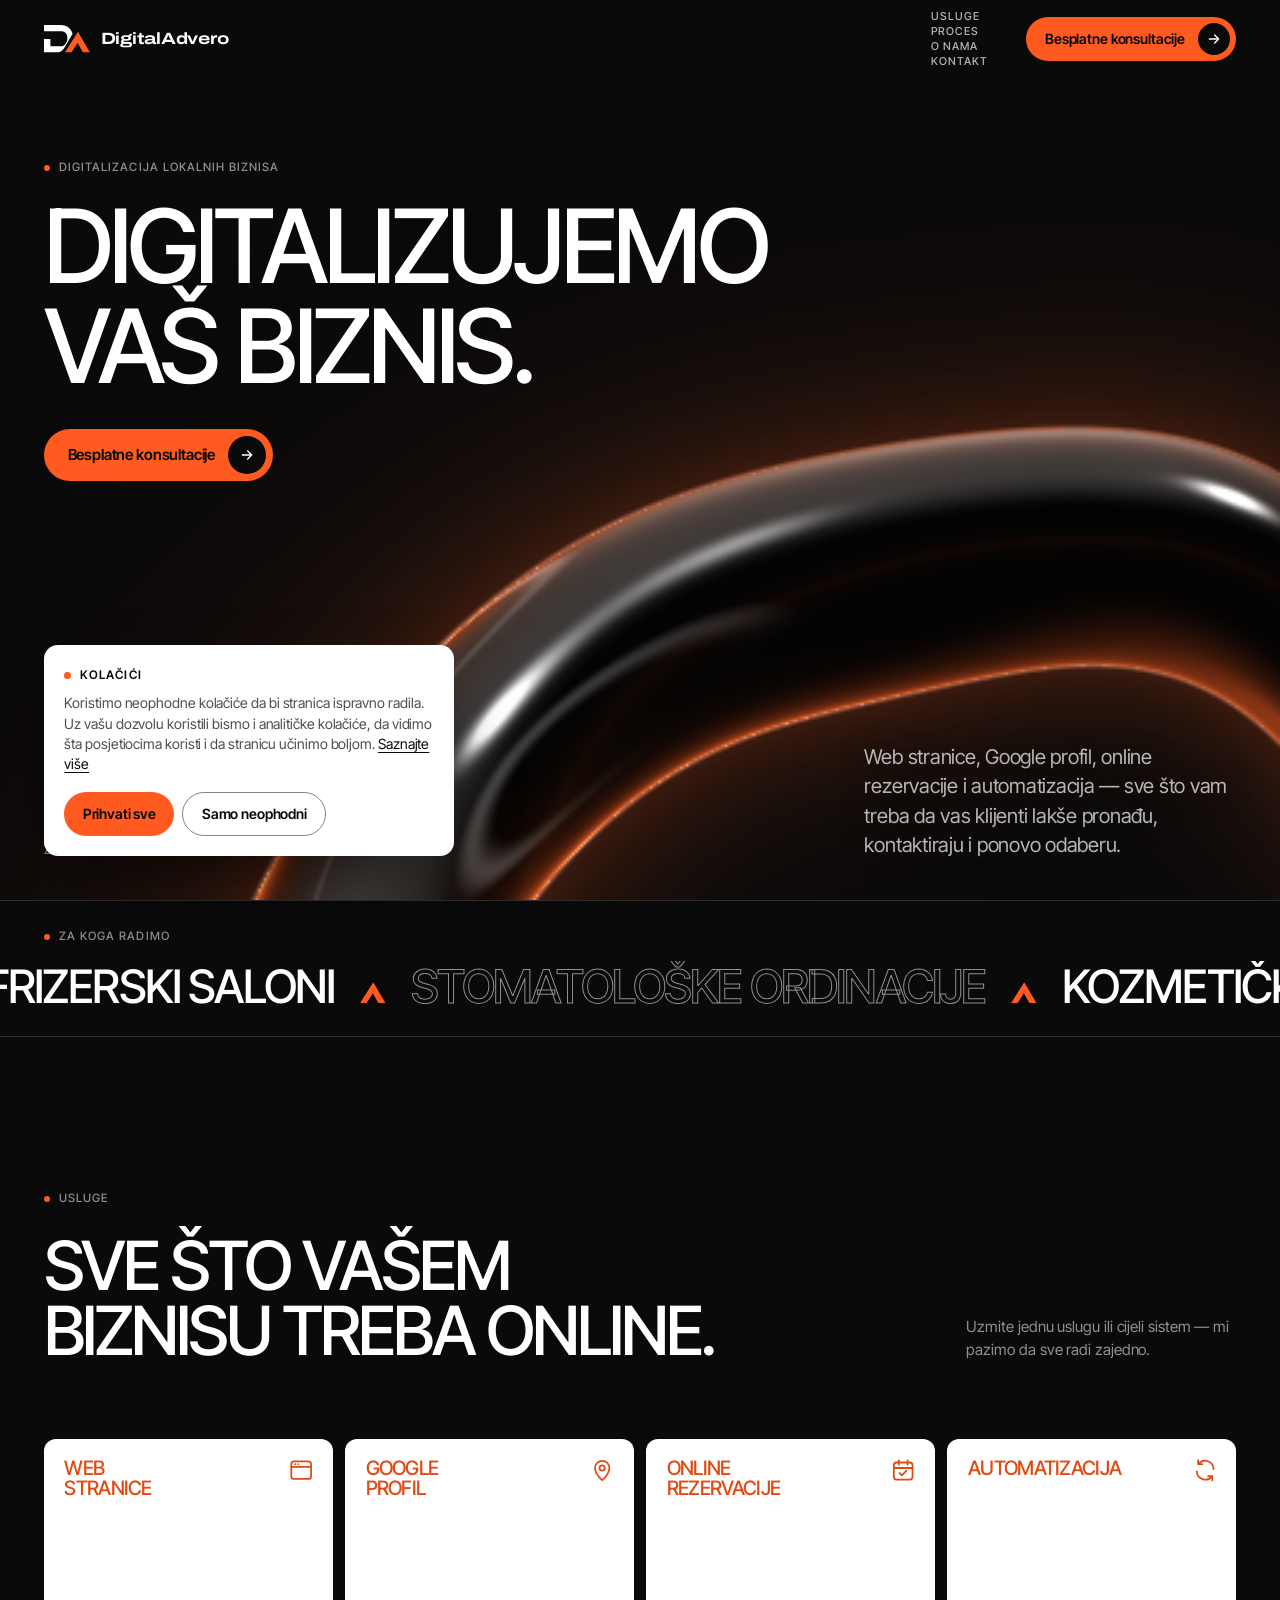
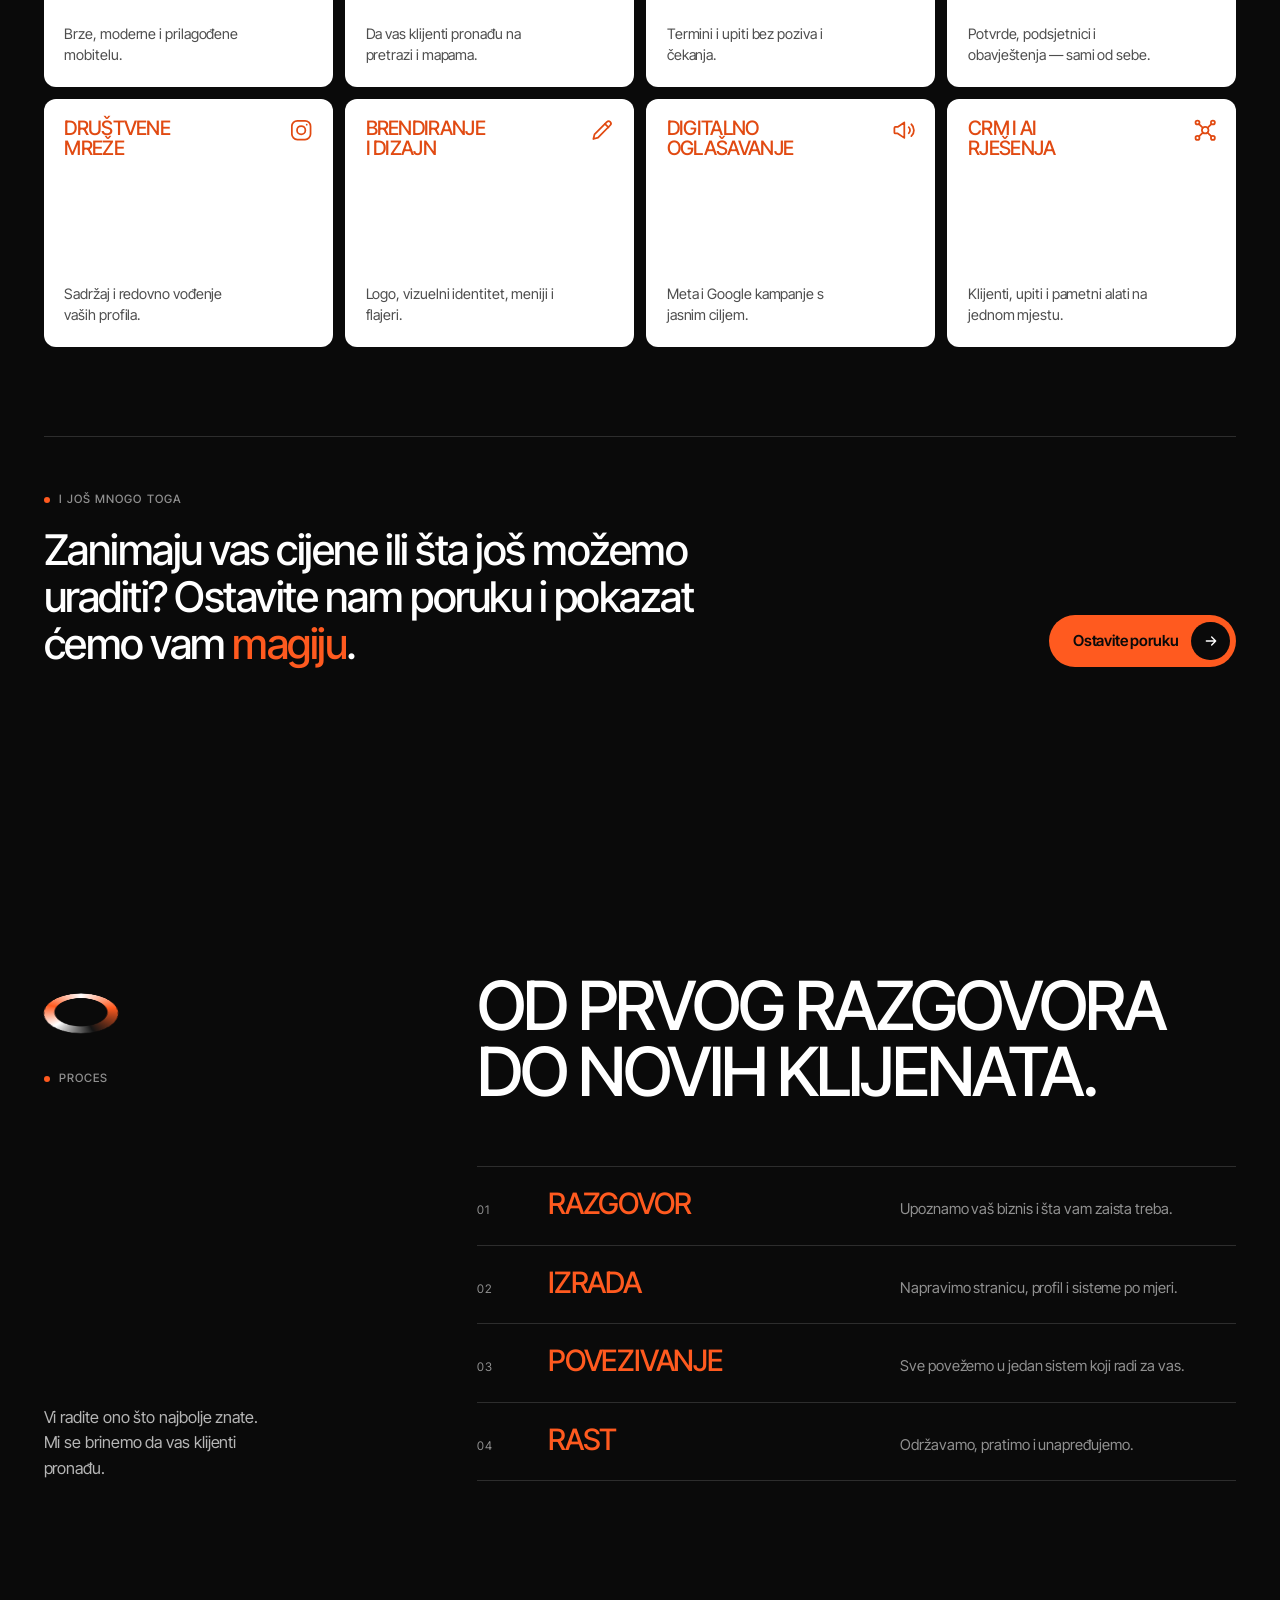
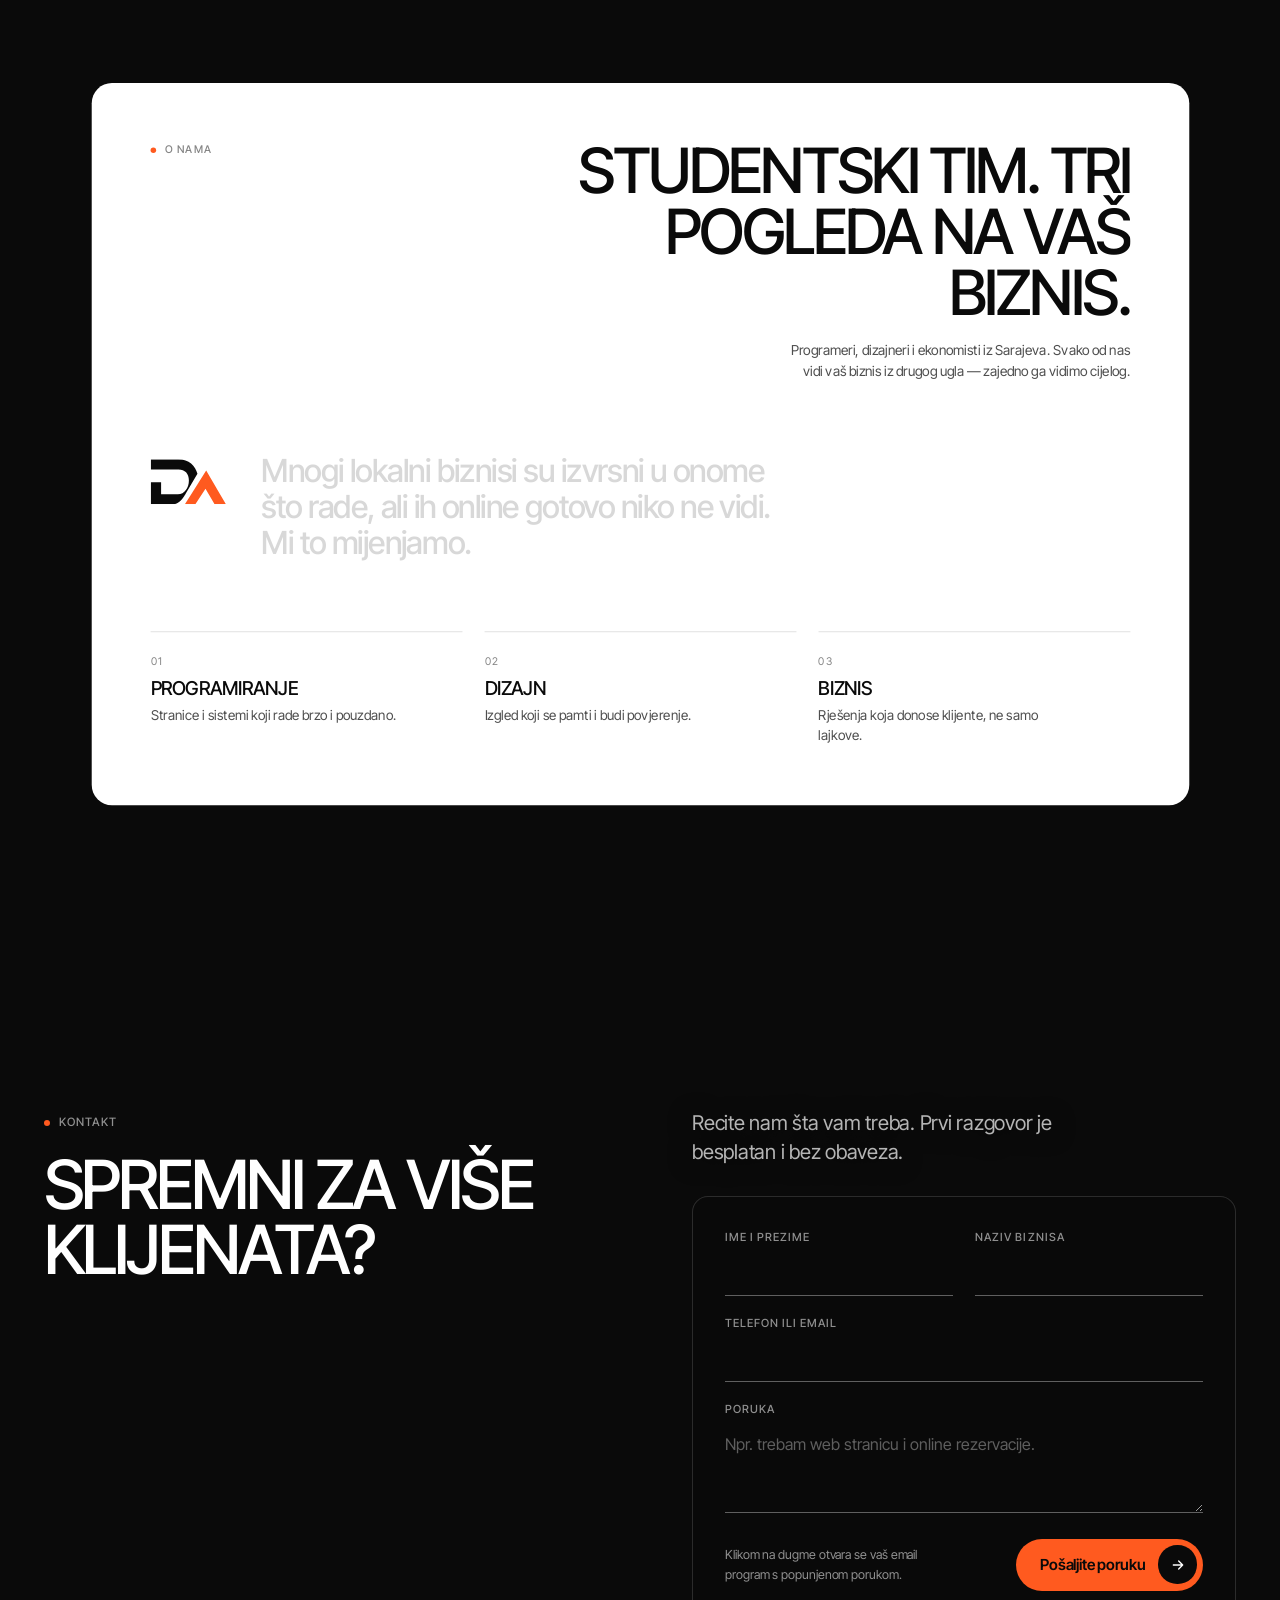
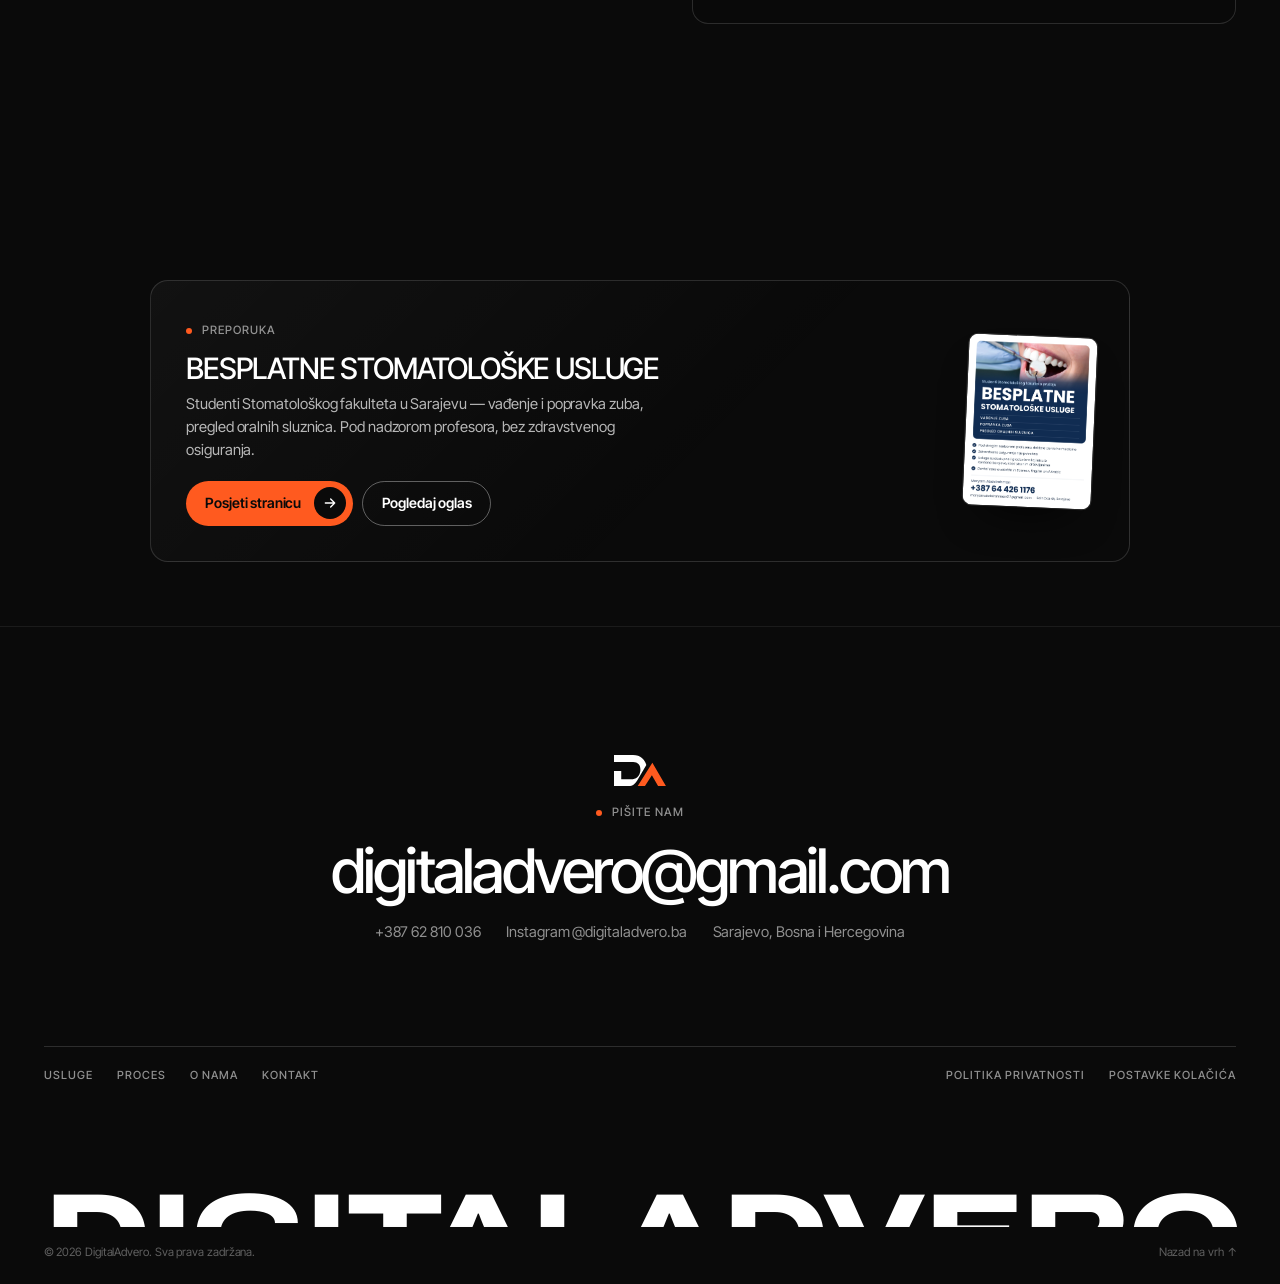
<file: index.html>
<!DOCTYPE html>
<html lang="bs">
<head>
<meta charset="UTF-8">
<meta name="viewport" content="width=device-width, initial-scale=1">
<title>DigitalAdvero — Digitalizujemo vaš biznis</title>
<meta name="description" content="Web stranice, Google profil, online rezervacije i automatizacija za lokalne biznise u Bosni i Hercegovini. Studentski tim iz Sarajeva.">
<meta name="robots" content="index, follow, max-image-preview:large">
<meta name="theme-color" content="#0a0a0a">
<!-- Live domain: digitaladvero.com (set in CNAME). If it ever changes, update it here, in sitemap.xml and robots.txt. -->
<link rel="canonical" href="https://digitaladvero.com/">

<meta property="og:type" content="website">
<meta property="og:site_name" content="DigitalAdvero">
<meta property="og:locale" content="bs_BA">
<meta property="og:title" content="DigitalAdvero — Digitalizujemo vaš biznis">
<meta property="og:description" content="Web stranice, Google profil, online rezervacije i automatizacija za lokalne biznise u BiH.">
<meta property="og:url" content="https://digitaladvero.com/">
<meta property="og:image" content="https://digitaladvero.com/assets/og-image.png">
<meta property="og:image:width" content="1200">
<meta property="og:image:height" content="630">
<meta property="og:image:alt" content="DigitalAdvero — digitalizujemo vaš biznis">
<meta name="twitter:card" content="summary_large_image">
<meta name="twitter:title" content="DigitalAdvero — Digitalizujemo vaš biznis">
<meta name="twitter:description" content="Web stranice, Google profil, online rezervacije i automatizacija za lokalne biznise u BiH.">
<meta name="twitter:image" content="https://digitaladvero.com/assets/og-image.png">

<link rel="icon" type="image/svg+xml" href="assets/favicon.svg">
<link rel="icon" type="image/png" sizes="64x64" href="assets/favicon-64.png">
<link rel="apple-touch-icon" href="assets/apple-touch-icon.png">

<script>
/* Runs before first paint: turns on the animations and the short intro (skipped for "reduce motion" and for links to a section). */
(function () {
  var d = document.documentElement;
  d.classList.add("js");
  var still = window.matchMedia && matchMedia("(prefers-reduced-motion: reduce)").matches;
  if (!still && !location.hash) d.classList.add("intro-on");
  /* Safety net: if the scripts never load, show the page as it is. */
  setTimeout(function () { if (!window.DA_READY) d.classList.remove("js", "intro-on"); }, 5000);
})();
</script>

<link rel="preconnect" href="https://fonts.googleapis.com">
<link rel="preconnect" href="https://fonts.gstatic.com" crossorigin>
<link href="https://fonts.googleapis.com/css2?family=Archivo:wdth,wght@125,700;125,800&family=Inter+Tight:wght@400;500;600&display=swap" rel="stylesheet">
<link rel="stylesheet" href="css/style.css?v=9">

<script type="application/ld+json">
{
  "@context": "https://schema.org",
  "@type": "ProfessionalService",
  "name": "DigitalAdvero",
  "description": "Studentski tim iz Sarajeva koji lokalnim biznisima u Bosni i Hercegovini pravi web stranice, uređuje Google profil, postavlja online rezervacije i automatizaciju.",
  "url": "https://digitaladvero.com/",
  "logo": "https://digitaladvero.com/assets/apple-touch-icon.png",
  "image": "https://digitaladvero.com/assets/og-image.png",
  "email": "digitaladvero@gmail.com",
  "telephone": "+387 62 810 036",
  "address": { "@type": "PostalAddress", "addressLocality": "Sarajevo", "addressCountry": "BA" },
  "areaServed": { "@type": "Country", "name": "Bosna i Hercegovina" },
  "sameAs": ["https://www.instagram.com/digitaladvero.ba/"],
  "knowsAbout": ["Izrada web stranica", "Google Business profil", "Online rezervacije", "Automatizacija poslovanja", "Društvene mreže", "Brendiranje i dizajn", "Digitalno oglašavanje", "CRM i AI rješenja"]
}
</script>

<!--
  Analytics (optional). Anything placed in a script like the one below only runs after the visitor
  clicks "Prihvati sve" in the cookie banner. Example for Google Analytics 4 (replace G-XXXXXXX):

  <script type="text/plain" data-consent="analytics" data-src="https://www.googletagmanager.com/gtag/js?id=G-XXXXXXX"></script>
  <script type="text/plain" data-consent="analytics">
    window.dataLayer = window.dataLayer || []; function gtag(){dataLayer.push(arguments);}
    gtag("js", new Date()); gtag("config", "G-XXXXXXX");
  </script>
-->
</head>
<body>

<svg width="0" height="0" style="position:absolute" aria-hidden="true" focusable="false">
  <defs>
    <symbol id="da-mark" viewBox="2 1 215.5 129">
      <path d="M2 1H81C112 1 130 20 136 42.5L103 98C92.5 117.5 82 130 62 130H2V67H32V101H80C99.5 101 111.5 82 111.5 61.5C111.5 42 100 30.5 82 30.5H2Z"/>
      <path style="fill:var(--mark-a,currentColor)" d="M100 130L161 33L217.5 130H185L159 85L130 130Z"/>
    </symbol>
    <symbol id="da-a" viewBox="100 33 117.5 97"><path d="M100 130L161 33L217.5 130H185L159 85L130 130Z"/></symbol>
    <symbol id="i-arrow" viewBox="0 0 24 24"><path d="M5 12h14M13 6l6 6-6 6"/></symbol>
    <symbol id="i-web" viewBox="0 0 24 24"><rect x="3" y="4" width="18" height="16" rx="2.5"/><path d="M3 9h18M6.6 6.5h.01M9.4 6.5h.01"/></symbol>
    <symbol id="i-pin" viewBox="0 0 24 24"><path d="M12 21s-6.5-5.6-6.5-11a6.5 6.5 0 0 1 13 0c0 5.4-6.5 11-6.5 11z"/><circle cx="12" cy="10" r="2.4"/></symbol>
    <symbol id="i-cal" viewBox="0 0 24 24"><rect x="3.5" y="5" width="17" height="15.5" rx="2.5"/><path d="M3.5 10h17M8 3v4M16 3v4M8.7 14.6l2.1 2.1 4.3-4.3"/></symbol>
    <symbol id="i-auto" viewBox="0 0 24 24"><path d="M19.6 11A7.7 7.7 0 0 0 6 6.2M4.4 13A7.7 7.7 0 0 0 18 17.8"/><path d="M5.6 2.8v3.7h3.7M18.4 21.2v-3.7h-3.7"/></symbol>
    <symbol id="i-social" viewBox="0 0 24 24"><rect x="3.5" y="3.5" width="17" height="17" rx="5"/><circle cx="12" cy="12" r="3.8"/><path d="M17 7h.01"/></symbol>
    <symbol id="i-brand" viewBox="0 0 24 24"><path d="M4 20l1-4.2L16.3 4.5a2.1 2.1 0 0 1 3 3L8.2 18.8z"/><path d="M14.5 6.3l3.2 3.2"/></symbol>
    <symbol id="i-ads" viewBox="0 0 24 24"><path d="M4 10v4a1 1 0 0 0 1 1h2l6 4V5L7 9H5a1 1 0 0 0-1 1z"/><path d="M17 9.2a3.8 3.8 0 0 1 0 5.6M19.4 6.6a7.4 7.4 0 0 1 0 10.8"/></symbol>
    <symbol id="i-crm" viewBox="0 0 24 24"><circle cx="12" cy="12" r="3"/><circle cx="5" cy="5" r="1.8"/><circle cx="19" cy="5" r="1.8"/><circle cx="5" cy="19" r="1.8"/><circle cx="19" cy="19" r="1.8"/><path d="M6.4 6.4l3.5 3.5M17.6 6.4l-3.5 3.5M6.4 17.6l3.5-3.5M17.6 17.6l-3.5-3.5"/></symbol>
  </defs>
</svg>

<a class="skip" href="#sadrzaj">Preskoči na sadržaj</a>

<!-- Intro: the logo, then the curtain lifts -->
<div class="intro" id="intro" aria-hidden="true">
  <div class="intro-in">
    <svg class="intro-mark"><use href="#da-mark"/></svg>
    <div class="intro-word"><span style="--i:0">D</span><span style="--i:1">I</span><span style="--i:2">G</span><span style="--i:3">I</span><span style="--i:4">T</span><span style="--i:5">A</span><span style="--i:6">L</span><span style="--i:7">A</span><span style="--i:8">D</span><span style="--i:9">V</span><span style="--i:10">E</span><span style="--i:11">R</span><span style="--i:12">O</span></div>
  </div>
</div>

<!-- ======================= NAVIGATION ======================= -->
<header class="nav" id="nav">
  <div class="wrap nav-in">
    <a href="#top" class="brand" aria-label="DigitalAdvero — početna">
      <svg class="brand-mark" aria-hidden="true"><use href="#da-mark"/></svg>
      <span class="brand-word">DigitalAdvero</span>
    </a>
    <nav class="nav-links" aria-label="Glavna navigacija">
      <a href="#usluge">Usluge</a>
      <a href="#proces">Proces</a>
      <a href="#o-nama">O nama</a>
      <a href="#kontakt">Kontakt</a>
    </nav>
    <a href="#kontakt" class="btn btn-orange btn-sm nav-cta"><span class="roll"><span>Besplatne konsultacije</span></span><span class="btn-ic" aria-hidden="true"><svg><use href="#i-arrow"/></svg></span></a>
    <button class="menu-btn" type="button" aria-expanded="false" aria-controls="menu"><span class="menu-lines" aria-hidden="true"></span><span class="menu-txt">Meni</span></button>
  </div>
</header>

<div class="menu" id="menu" aria-label="Meni">
  <nav class="menu-links" aria-label="Meni navigacija">
    <a href="#usluge" style="--i:0"><span>Usluge</span></a>
    <a href="#proces" style="--i:1"><span>Proces</span></a>
    <a href="#o-nama" style="--i:2"><span>O nama</span></a>
    <a href="#kontakt" style="--i:3"><span>Kontakt</span></a>
  </nav>
  <div class="menu-foot">
    <a href="#kontakt" class="btn btn-orange"><span class="roll"><span>Besplatne konsultacije</span></span><span class="btn-ic" aria-hidden="true"><svg><use href="#i-arrow"/></svg></span></a>
    <a class="menu-mail" href="mailto:digitaladvero@gmail.com">digitaladvero@gmail.com</a>
  </div>
</div>

<main id="sadrzaj">

<!-- ======================= HERO ======================= -->
<section class="hero" id="top">
  <div class="ring-css" aria-hidden="true"></div>
  <div class="wrap hero-in">
    <p class="label hero-label" data-reveal data-hero style="--d:.05s">Digitalizacija lokalnih biznisa</p>
    <h1 class="display h1 hero-title" data-split data-hero>Digitalizujemo vaš biznis.</h1>
    <div class="hero-cta" data-reveal data-hero style="--d:.45s">
      <a href="#kontakt" class="btn btn-orange"><span class="roll"><span>Besplatne konsultacije</span></span><span class="btn-ic" aria-hidden="true"><svg><use href="#i-arrow"/></svg></span></a>
    </div>
    <div class="hero-foot">
      <p class="hero-cap" data-reveal data-hero style="--d:.6s">Studentski tim iz Sarajeva.<br>Za lokalne biznise u BiH.</p>
      <p class="lead hero-lead" data-reveal data-hero style="--d:.7s">Web stranice, Google profil, online rezervacije i automatizacija — sve što vam treba da vas klijenti lakše pronađu, kontaktiraju i ponovo odaberu.</p>
    </div>
  </div>
</section>

<!-- ======================= WHO WE WORK WITH ======================= -->
<section class="band" aria-label="Za koga radimo">
  <div class="wrap band-head"><p class="label">Za koga radimo</p></div>
  <div class="marquee" data-marquee>
    <div class="mq-track">
      <ul class="mq-group">
        <li>Frizerski saloni</li><li class="mq-sep" aria-hidden="true"><svg><use href="#da-a"/></svg></li>
        <li>Stomatološke ordinacije</li><li class="mq-sep" aria-hidden="true"><svg><use href="#da-a"/></svg></li>
        <li>Kozmetički saloni</li><li class="mq-sep" aria-hidden="true"><svg><use href="#da-a"/></svg></li>
        <li>Restorani i kafići</li><li class="mq-sep" aria-hidden="true"><svg><use href="#da-a"/></svg></li>
        <li>Trgovine</li><li class="mq-sep" aria-hidden="true"><svg><use href="#da-a"/></svg></li>
        <li>Teretane</li><li class="mq-sep" aria-hidden="true"><svg><use href="#da-a"/></svg></li>
        <li>Fizioterapeuti</li><li class="mq-sep" aria-hidden="true"><svg><use href="#da-a"/></svg></li>
        <li>Nekretnine</li><li class="mq-sep" aria-hidden="true"><svg><use href="#da-a"/></svg></li>
        <li>Profesionalne usluge</li><li class="mq-sep" aria-hidden="true"><svg><use href="#da-a"/></svg></li>
      </ul>
    </div>
  </div>
</section>

<!-- ======================= SERVICES ======================= -->
<section class="sec" id="usluge">
  <div class="wrap">
    <div class="sec-head">
      <p class="label" data-reveal>Usluge</p>
      <h2 class="display h2" data-split>Sve što vašem biznisu treba online.</h2>
      <p class="sec-aside" data-reveal style="--d:.15s">Uzmite jednu uslugu ili cijeli sistem — mi pazimo da sve radi zajedno.</p>
    </div>

    <ul class="cards">
      <li class="card" data-reveal style="--d:0s"><h3>Web stranice</h3><svg class="card-ic" aria-hidden="true"><use href="#i-web"/></svg><p>Brze, moderne i prilagođene mobitelu.</p></li>
      <li class="card" data-reveal style="--d:.06s"><h3>Google profil</h3><svg class="card-ic" aria-hidden="true"><use href="#i-pin"/></svg><p>Da vas klijenti pronađu na pretrazi i mapama.</p></li>
      <li class="card" data-reveal style="--d:.12s"><h3>Online rezervacije</h3><svg class="card-ic" aria-hidden="true"><use href="#i-cal"/></svg><p>Termini i upiti bez poziva i čekanja.</p></li>
      <li class="card" data-reveal style="--d:.18s"><h3>Automatizacija</h3><svg class="card-ic" aria-hidden="true"><use href="#i-auto"/></svg><p>Potvrde, podsjetnici i obavještenja — sami od sebe.</p></li>
      <li class="card" data-reveal style="--d:0s"><h3>Društvene mreže</h3><svg class="card-ic" aria-hidden="true"><use href="#i-social"/></svg><p>Sadržaj i redovno vođenje vaših profila.</p></li>
      <li class="card" data-reveal style="--d:.06s"><h3>Brendiranje i dizajn</h3><svg class="card-ic" aria-hidden="true"><use href="#i-brand"/></svg><p>Logo, vizuelni identitet, meniji i flajeri.</p></li>
      <li class="card" data-reveal style="--d:.12s"><h3>Digitalno oglašavanje</h3><svg class="card-ic" aria-hidden="true"><use href="#i-ads"/></svg><p>Meta i Google kampanje s jasnim ciljem.</p></li>
      <li class="card" data-reveal style="--d:.18s"><h3>CRM i AI rješenja</h3><svg class="card-ic" aria-hidden="true"><use href="#i-crm"/></svg><p>Klijenti, upiti i pametni alati na jednom mjestu.</p></li>
    </ul>

    <div class="magic">
      <div>
        <p class="label" data-reveal>I još mnogo toga</p>
        <p class="magic-text" data-split>Zanimaju vas cijene ili šta još možemo uraditi? Ostavite nam poruku i pokazat ćemo vam <span class="magic-word">magiju</span>.</p>
      </div>
      <a href="#kontakt" class="btn btn-orange" data-reveal style="--d:.2s"><span class="roll"><span>Ostavite poruku</span></span><span class="btn-ic" aria-hidden="true"><svg><use href="#i-arrow"/></svg></span></a>
    </div>
  </div>
</section>

<!-- ======================= PROCESS ======================= -->
<section class="sec sec-process" id="proces">
  <div class="wrap proc">
    <div class="proc-side">
      <div class="proc-top">
        <span class="mini-ring" aria-hidden="true"></span>
        <p class="label" data-reveal>Proces</p>
      </div>
      <p class="proc-note" data-reveal style="--d:.1s">Vi radite ono što najbolje znate. Mi se brinemo da vas klijenti pronađu.</p>
    </div>
    <div class="proc-main">
      <h2 class="display h2" data-split>Od prvog razgovora do novih klijenata.</h2>
      <ol class="steps">
        <li class="step" data-reveal><span class="step-n">01</span><h3>Razgovor</h3><p>Upoznamo vaš biznis i šta vam zaista treba.</p></li>
        <li class="step" data-reveal style="--d:.08s"><span class="step-n">02</span><h3>Izrada</h3><p>Napravimo stranicu, profil i sisteme po mjeri.</p></li>
        <li class="step" data-reveal style="--d:.16s"><span class="step-n">03</span><h3>Povezivanje</h3><p>Sve povežemo u jedan sistem koji radi za vas.</p></li>
        <li class="step" data-reveal style="--d:.24s"><span class="step-n">04</span><h3>Rast</h3><p>Održavamo, pratimo i unapređujemo.</p></li>
      </ol>
    </div>
  </div>
</section>

<!-- ======================= ABOUT ======================= -->
<section class="sec sec-about" id="o-nama">
  <div class="wrap">
    <div class="panel" data-panel>
      <div class="panel-head">
        <p class="label" data-reveal>O nama</p>
        <h2 class="display h2" data-split>Studentski tim. Tri pogleda na vaš biznis.</h2>
        <p class="panel-aside" data-reveal style="--d:.15s">Programeri, dizajneri i ekonomisti iz Sarajeva. Svako od nas vidi vaš biznis iz drugog ugla — zajedno ga vidimo cijelog.</p>
      </div>
      <div class="panel-body">
        <svg class="panel-mark" aria-hidden="true"><use href="#da-mark"/></svg>
        <p class="fill" data-fill>Mnogi lokalni biznisi su izvrsni u onome što rade, ali ih online gotovo niko ne vidi. Mi to mijenjamo.</p>
      </div>
      <ul class="trio">
        <li data-reveal><span>01</span><h3>Programiranje</h3><p>Stranice i sistemi koji rade brzo i pouzdano.</p></li>
        <li data-reveal style="--d:.08s"><span>02</span><h3>Dizajn</h3><p>Izgled koji se pamti i budi povjerenje.</p></li>
        <li data-reveal style="--d:.16s"><span>03</span><h3>Biznis</h3><p>Rješenja koja donose klijente, ne samo lajkove.</p></li>
      </ul>
    </div>
  </div>
</section>

<!-- ======================= CONTACT ======================= -->
<section class="sec sec-cta" id="kontakt">
  <div class="ring-css ring-css--cta" aria-hidden="true"></div>
  <div class="wrap cta">
    <div class="cta-head">
      <p class="label" data-reveal>Kontakt</p>
      <h2 class="display h2" data-split>Spremni za više klijenata?</h2>
    </div>
    <div class="cta-side">
      <p class="lead" data-reveal>Recite nam šta vam treba. Prvi razgovor je besplatan i bez obaveza.</p>
      <form class="form" id="contactForm" novalidate data-reveal style="--d:.1s">
        <div class="field">
          <label for="f-name">Ime i prezime</label>
          <input id="f-name" name="name" type="text" autocomplete="name" required aria-describedby="e-name">
          <span class="field-err" id="e-name">Unesite ime i prezime.</span>
        </div>
        <div class="field">
          <label for="f-biz">Naziv biznisa</label>
          <input id="f-biz" name="business" type="text" autocomplete="organization" required aria-describedby="e-biz">
          <span class="field-err" id="e-biz">Unesite naziv biznisa.</span>
        </div>
        <div class="field field-full">
          <label for="f-contact">Telefon ili email</label>
          <input id="f-contact" name="contact" type="text" autocomplete="email" inputmode="email" required aria-describedby="e-contact">
          <span class="field-err" id="e-contact">Unesite ispravan telefon ili email.</span>
        </div>
        <div class="field field-full">
          <label for="f-msg">Poruka</label>
          <textarea id="f-msg" name="message" rows="3" placeholder="Npr. trebam web stranicu i online rezervacije."></textarea>
        </div>
        <div class="form-foot">
          <p class="form-note">Klikom na dugme otvara se vaš email program s popunjenom porukom.</p>
          <button type="submit" class="btn btn-orange"><span class="roll"><span>Pošaljite poruku</span></span><span class="btn-ic" aria-hidden="true"><svg><use href="#i-arrow"/></svg></span></button>
        </div>
        <p class="form-ok" id="formOk" role="status">Hvala! Otvara se vaš email s popunjenom porukom — samo kliknite Pošalji.</p>
      </form>
    </div>
  </div>
</section>

<!-- ======================= RECOMMENDATION ======================= -->
<section class="ad-sec" aria-label="Preporuka">
  <div class="wrap">
    <div class="ad" data-reveal>
      <div class="ad-copy">
        <p class="label">Preporuka</p>
        <h2 class="ad-title">Besplatne stomatološke usluge</h2>
        <p class="ad-text">Studenti Stomatološkog fakulteta u Sarajevu — vađenje i popravka zuba, pregled oralnih sluznica. Pod nadzorom profesora, bez zdravstvenog osiguranja.</p>
        <div class="ad-actions">
          <a class="btn btn-orange btn-sm" href="https://digitaladvero.github.io/maryam/" target="_blank" rel="noopener"><span class="roll"><span>Posjeti stranicu</span></span><span class="btn-ic" aria-hidden="true"><svg><use href="#i-arrow"/></svg></span></a>
          <button type="button" class="btn btn-ghost btn-sm btn-plain" data-ad-open><span class="roll"><span>Pogledaj oglas</span></span></button>
        </div>
      </div>
      <button type="button" class="ad-thumb" data-ad-open aria-label="Otvori oglas u punoj veličini">
        <img src="assets/oglas-stomatologija.webp" alt="Oglas: besplatne stomatološke usluge studenata Stomatološkog fakulteta u Sarajevu" width="150" height="200" loading="lazy" decoding="async">
      </button>
    </div>
  </div>
</section>
</main>

<!-- ======================= FOOTER ======================= -->
<footer class="footer">
  <div class="wrap">
    <div class="foot-contact">
      <svg class="foot-mark" aria-hidden="true"><use href="#da-mark"/></svg>
      <p class="label">Pišite nam</p>
      <a class="foot-mail" href="mailto:digitaladvero@gmail.com">digitaladvero@gmail.com</a>
      <div class="foot-sub">
        <a href="tel:+38762810036">+387 62 810 036</a>
        <a href="https://www.instagram.com/digitaladvero.ba/" target="_blank" rel="noopener">Instagram @digitaladvero.ba</a>
        <span>Sarajevo, Bosna i Hercegovina</span>
      </div>
    </div>
    <div class="foot-row">
      <nav aria-label="Podnožje">
        <a href="#usluge">Usluge</a><a href="#proces">Proces</a><a href="#o-nama">O nama</a><a href="#kontakt">Kontakt</a>
      </nav>
      <div class="foot-legal">
        <a href="privatnost.html">Politika privatnosti</a>
        <button type="button" data-cookie-settings>Postavke kolačića</button>
      </div>
    </div>
  </div>
  <div class="wordmark-wrap" aria-hidden="true"><div class="wordmark" data-wordmark>DIGITALADVERO</div></div>
  <div class="wrap foot-bottom">
    <span>© <span data-year>2026</span> DigitalAdvero. Sva prava zadržana.</span>
    <a href="#top">Nazad na vrh ↑</a>
  </div>
</footer>

<!-- ======================= COOKIES ======================= -->
<div class="cookie" id="cookie" role="region" aria-label="Obavijest o kolačićima">
  <p class="cookie-t">Kolačići</p>
  <p class="cookie-txt">Koristimo neophodne kolačiće da bi stranica ispravno radila. Uz vašu dozvolu koristili bismo i analitičke kolačiće, da vidimo šta posjetiocima koristi i da stranicu učinimo boljom. <a href="privatnost.html">Saznajte više</a></p>
  <div class="cookie-b">
    <button type="button" class="btn btn-orange btn-sm btn-plain" data-consent-choice="all"><span class="roll"><span>Prihvati sve</span></span></button>
    <button type="button" class="btn btn-ghost btn-sm btn-plain" data-consent-choice="necessary"><span class="roll"><span>Samo neophodni</span></span></button>
  </div>
</div>

<!-- The recommended ad, full size -->
<div class="ad-box" id="adBox" role="dialog" aria-modal="true" aria-label="Oglas: besplatne stomatološke usluge" hidden>
  <div class="ad-box-in">
    <img src="assets/oglas-stomatologija.webp" alt="Besplatne stomatološke usluge: vađenje zuba, popravka zuba i pregled oralnih sluznica. Studenti Stomatološkog fakulteta, pod nadzorom profesora. Kontakt: Maryam Abdelrahman, +387 64 426 1176, Bolnička 4A, Sarajevo." width="480" height="640" loading="lazy" decoding="async">
    <div class="ad-box-actions">
      <a class="btn btn-orange btn-sm" href="https://digitaladvero.github.io/maryam/" target="_blank" rel="noopener"><span class="roll"><span>Posjeti stranicu</span></span><span class="btn-ic" aria-hidden="true"><svg><use href="#i-arrow"/></svg></span></a>
      <a class="btn btn-ghost btn-sm btn-plain" href="tel:+387644261176"><span class="roll"><span>Pozovi</span></span></a>
      <button type="button" class="btn btn-ghost btn-sm btn-plain" data-ad-close><span class="roll"><span>Zatvori</span></span></button>
    </div>
  </div>
</div>

<div class="cursor" aria-hidden="true"></div>

<script src="js/app.js?v=9" defer></script>
<script src="js/ring.js?v=9" defer></script>
<script src="js/ad.js?v=9" defer></script>
<script src="js/secret.js?v=9" defer></script>
</body>
</html>
</file>
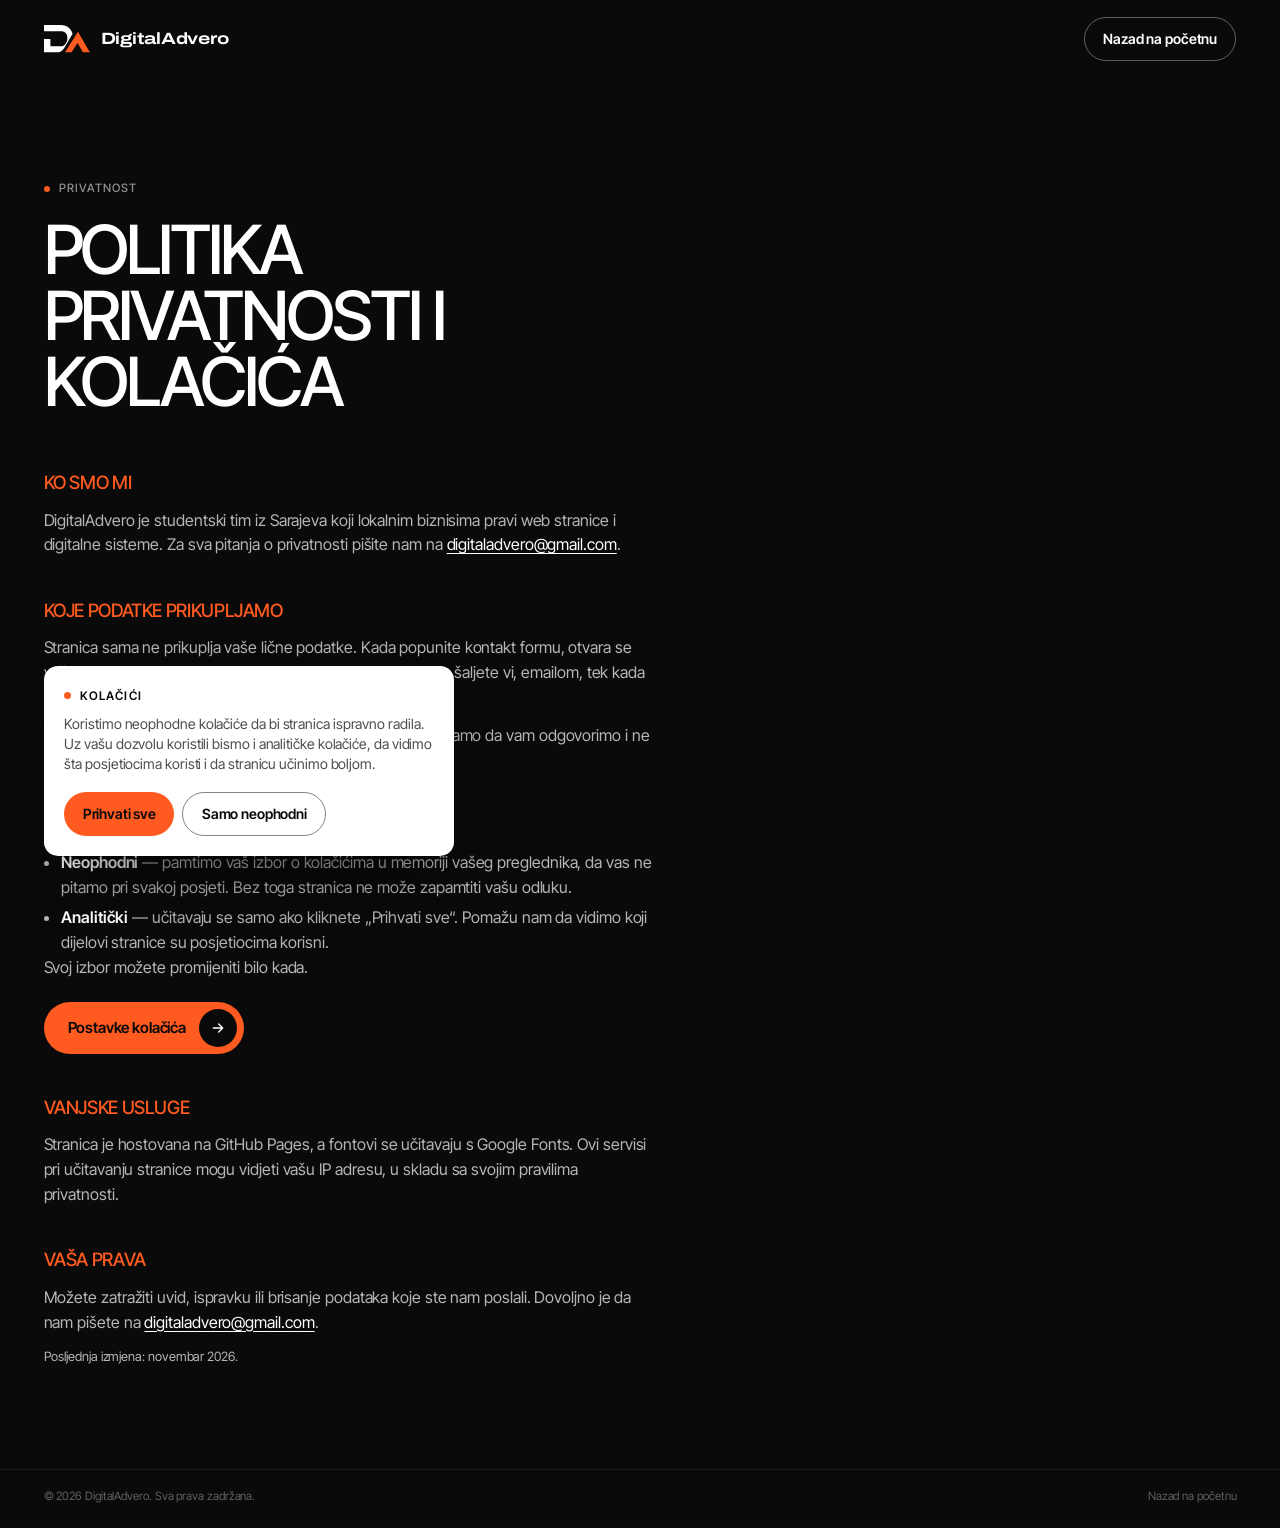
<file: privatnost.html>
<!DOCTYPE html>
<html lang="bs">
<head>
<meta charset="UTF-8">
<meta name="viewport" content="width=device-width, initial-scale=1">
<title>Politika privatnosti i kolačića — DigitalAdvero</title>
<meta name="description" content="Kako DigitalAdvero koristi kolačiće i podatke koje nam pošaljete.">
<meta name="robots" content="noindex, follow">
<meta name="theme-color" content="#0a0a0a">
<link rel="icon" type="image/svg+xml" href="assets/favicon.svg">
<link rel="icon" type="image/png" sizes="64x64" href="assets/favicon-64.png">
<link rel="apple-touch-icon" href="assets/apple-touch-icon.png">
<script>document.documentElement.classList.add("js");setTimeout(function(){if(!window.DA_READY)document.documentElement.classList.remove("js")},5000);</script>
<link rel="preconnect" href="https://fonts.googleapis.com">
<link rel="preconnect" href="https://fonts.gstatic.com" crossorigin>
<link href="https://fonts.googleapis.com/css2?family=Archivo:wdth,wght@125,700;125,800&family=Inter+Tight:wght@400;500;600&display=swap" rel="stylesheet">
<link rel="stylesheet" href="css/style.css?v=9">
</head>
<body>

<svg width="0" height="0" style="position:absolute" aria-hidden="true" focusable="false">
  <defs>
    <symbol id="da-mark" viewBox="2 1 215.5 129">
      <path d="M2 1H81C112 1 130 20 136 42.5L103 98C92.5 117.5 82 130 62 130H2V67H32V101H80C99.5 101 111.5 82 111.5 61.5C111.5 42 100 30.5 82 30.5H2Z"/>
      <path style="fill:var(--mark-a,currentColor)" d="M100 130L161 33L217.5 130H185L159 85L130 130Z"/>
    </symbol>
    <symbol id="i-arrow" viewBox="0 0 24 24"><path d="M5 12h14M13 6l6 6-6 6"/></symbol>
  </defs>
</svg>

<a class="skip" href="#sadrzaj">Preskoči na sadržaj</a>

<header class="nav" id="nav">
  <div class="wrap nav-in">
    <a href="index.html" class="brand" aria-label="DigitalAdvero — početna">
      <svg class="brand-mark" aria-hidden="true"><use href="#da-mark"/></svg>
      <span class="brand-word">DigitalAdvero</span>
    </a>
    <a href="index.html" class="btn btn-ghost btn-sm btn-plain"><span class="roll"><span>Nazad na početnu</span></span></a>
  </div>
</header>

<main id="sadrzaj" class="legal">
  <div class="wrap">
    <p class="label" data-reveal>Privatnost</p>
    <h1 class="display h2" data-split>Politika privatnosti i kolačića</h1>
    <div class="legal-body" data-reveal>
      <h2>Ko smo mi</h2>
      <p>DigitalAdvero je studentski tim iz Sarajeva koji lokalnim biznisima pravi web stranice i digitalne sisteme. Za sva pitanja o privatnosti pišite nam na <a href="mailto:digitaladvero@gmail.com">digitaladvero@gmail.com</a>.</p>

      <h2>Koje podatke prikupljamo</h2>
      <p>Stranica sama ne prikuplja vaše lične podatke. Kada popunite kontakt formu, otvara se vaš email program s popunjenom porukom — podatke nam šaljete vi, emailom, tek kada kliknete Pošalji.</p>
      <p>Te podatke (ime, naziv biznisa, kontakt i poruku) koristimo samo da vam odgovorimo i ne dijelimo ih s trećim stranama.</p>

      <h2>Kolačići</h2>
      <ul>
        <li><strong>Neophodni</strong> — pamtimo vaš izbor o kolačićima u memoriji vašeg preglednika, da vas ne pitamo pri svakoj posjeti. Bez toga stranica ne može zapamtiti vašu odluku.</li>
        <li><strong>Analitički</strong> — učitavaju se samo ako kliknete „Prihvati sve“. Pomažu nam da vidimo koji dijelovi stranice su posjetiocima korisni.</li>
      </ul>
      <p>Svoj izbor možete promijeniti bilo kada.</p>
      <button type="button" class="btn btn-orange" data-cookie-settings><span class="roll"><span>Postavke kolačića</span></span><span class="btn-ic" aria-hidden="true"><svg><use href="#i-arrow"/></svg></span></button>

      <h2>Vanjske usluge</h2>
      <p>Stranica je hostovana na GitHub Pages, a fontovi se učitavaju s Google Fonts. Ovi servisi pri učitavanju stranice mogu vidjeti vašu IP adresu, u skladu sa svojim pravilima privatnosti.</p>

      <h2>Vaša prava</h2>
      <p>Možete zatražiti uvid, ispravku ili brisanje podataka koje ste nam poslali. Dovoljno je da nam pišete na <a href="mailto:digitaladvero@gmail.com">digitaladvero@gmail.com</a>.</p>

      <p class="legal-date">Posljednja izmjena: novembar 2026.</p>
    </div>
  </div>
</main>

<footer class="footer footer--slim">
  <div class="wrap foot-bottom">
    <span>© <span data-year>2026</span> DigitalAdvero. Sva prava zadržana.</span>
    <a href="index.html">Nazad na početnu</a>
  </div>
</footer>

<div class="cookie" id="cookie" role="region" aria-label="Obavijest o kolačićima">
  <p class="cookie-t">Kolačići</p>
  <p class="cookie-txt">Koristimo neophodne kolačiće da bi stranica ispravno radila. Uz vašu dozvolu koristili bismo i analitičke kolačiće, da vidimo šta posjetiocima koristi i da stranicu učinimo boljom.</p>
  <div class="cookie-b">
    <button type="button" class="btn btn-orange btn-sm btn-plain" data-consent-choice="all"><span class="roll"><span>Prihvati sve</span></span></button>
    <button type="button" class="btn btn-ghost btn-sm btn-plain" data-consent-choice="necessary"><span class="roll"><span>Samo neophodni</span></span></button>
  </div>
</div>

<div class="cursor" aria-hidden="true"></div>

<script src="js/app.js?v=9" defer></script>
</body>
</html>
</file>
<file: css/style.css>
/* DigitalAdvero — style.css
   Three colours only: black, white and orange (greys are just white or black at lower opacity).
   Sections: tokens · base · type · buttons · reveal · intro · nav · menu · hero · band · services · process
             about · contact · footer · cookies · cursor · ring fallback · legal page · responsive · reduced motion */

/* ---------- Tokens ---------- */
:root {
  --black: #0a0a0a;
  --white: #ffffff;
  --orange: #ff5a1f;
  --orange-ink: #e14a12;          /* orange text on white, a touch deeper so it stays readable */

  --w70: rgba(255, 255, 255, .7);
  --w55: rgba(255, 255, 255, .55);
  --w35: rgba(255, 255, 255, .35);
  --w15: rgba(255, 255, 255, .14);
  --w08: rgba(255, 255, 255, .07);
  --k70: rgba(10, 10, 10, .72);
  --k50: rgba(10, 10, 10, .5);
  --k12: rgba(10, 10, 10, .12);

  --font: "Inter Tight", "Inter", system-ui, -apple-system, "Segoe UI", Roboto, Arial, sans-serif;
  --font-wide: "Archivo", "Inter Tight", system-ui, sans-serif;
  --ease: cubic-bezier(.16, 1, .3, 1);
  --ease-io: cubic-bezier(.76, 0, .24, 1);

  --gut: clamp(1rem, 3.4vw, 3rem);
  --max: 1440px;
  --nav-h: 78px;
}

/* ---------- Base ---------- */
*, *::before, *::after { box-sizing: border-box; }
html { -webkit-text-size-adjust: 100%; text-size-adjust: 100%; }
body {
  margin: 0; min-height: 100vh; background: var(--black); color: var(--white);
  font: 400 1rem/1.55 var(--font); letter-spacing: -.005em;
  -webkit-font-smoothing: antialiased; -moz-osx-font-smoothing: grayscale; overflow-x: clip;
}
img { display: block; max-width: 100%; height: auto; }
a { color: inherit; text-decoration: none; }
button { font: inherit; color: inherit; background: none; border: 0; padding: 0; cursor: pointer; }
p { margin: 0; }
ul, ol { list-style: none; margin: 0; padding: 0; }
h1, h2, h3 { margin: 0; font-weight: 500; }
::selection { background: var(--orange); color: var(--black); }
:focus-visible { outline: 2px solid var(--orange); outline-offset: 3px; border-radius: 4px; }
svg use { pointer-events: none; }
.menu-open, .is-locked { overflow: hidden; }
[tabindex="-1"]:focus { outline: none; }

.wrap { width: 100%; max-width: var(--max); margin-inline: auto; padding-inline: var(--gut); }
.skip {
  position: fixed; left: 1rem; top: -4rem; z-index: 600; padding: .7rem 1.1rem; border-radius: 999px;
  background: var(--orange); color: var(--black); font-weight: 600; transition: top .3s var(--ease);
}
.skip:focus { top: 1rem; }

/* ---------- Type ---------- */
.display { text-transform: uppercase; font-weight: 500; letter-spacing: -.045em; line-height: .92; }
.h1 { font-size: clamp(3rem, 8vw, 9.25rem); }
.h2 { font-size: clamp(2.3rem, 5.3vw, 5.75rem); }
.label {
  display: inline-flex; align-items: center; gap: .6rem;
  font-size: .72rem; font-weight: 500; letter-spacing: .09em; text-transform: uppercase; color: var(--w55);
}
.label::before { content: ""; flex: none; width: 6px; height: 6px; border-radius: 50%; background: var(--orange); }
.lead { font-size: clamp(1.05rem, .95rem + .4vw, 1.3rem); line-height: 1.45; letter-spacing: -.012em; color: var(--w70); }

/* ---------- Buttons ---------- */
.btn {
  position: relative; isolation: isolate; overflow: hidden;
  display: inline-flex; align-items: center; gap: .8rem; height: 3.25rem; padding: 0 .42rem 0 1.5rem;
  border-radius: 999px; font-size: .95rem; font-weight: 600; letter-spacing: -.01em; white-space: nowrap;
  transition: color .45s var(--ease), border-color .45s;
}
.btn::before {
  content: ""; position: absolute; inset: 0; z-index: -1; border-radius: inherit; background: var(--white);
  transform: translate3d(0, 102%, 0); transition: transform .65s var(--ease);
}
.btn:hover::before, .btn:focus-visible::before { transform: none; }
.btn-orange { background: var(--orange); color: var(--black); }
.btn-ghost { border: 1px solid var(--w35); color: var(--white); }
.btn-ghost:hover, .btn-ghost:focus-visible { color: var(--black); border-color: var(--white); }
.btn-plain { padding: 0 1.4rem; }
.btn-sm { height: 2.8rem; font-size: .88rem; padding-left: 1.2rem; }
.btn-sm.btn-plain { padding: 0 1.15rem; }
.btn-ic {
  flex: none; display: grid; place-items: center; width: 2.4rem; height: 2.4rem; border-radius: 50%;
  background: var(--black); color: var(--white);
}
.btn-sm .btn-ic { width: 2rem; height: 2rem; }
.btn-ic svg { width: 1rem; height: 1rem; fill: none; stroke: currentColor; stroke-width: 2; stroke-linecap: round; stroke-linejoin: round; transition: transform .65s var(--ease); }
.btn:hover .btn-ic svg, .btn:focus-visible .btn-ic svg { transform: rotate(-45deg); }
.roll { display: block; overflow: hidden; height: 1.3em; line-height: 1.3; }
.roll > span { display: block; text-shadow: 0 1.3em 0 currentColor; transition: transform .65s var(--ease); }
.btn:hover .roll > span, .btn:focus-visible .roll > span { transform: translate3d(0, -1.3em, 0); }

/* ---------- Reveal (only when JS runs) ---------- */
.js [data-split]:not(.is-split) { visibility: hidden; }
[data-split] .ln { display: block; overflow: hidden; padding: .16em 0 .05em; margin: -.16em 0 -.05em; }
[data-split] .ln > span { display: block; }
.js [data-split] .ln > span {
  transform: translate3d(0, 112%, 0);
  transition: transform 1.15s var(--ease); transition-delay: calc(var(--i, 0) * 85ms + var(--d, 0s));
}
.js [data-split].is-in .ln > span { transform: none; }
.js [data-reveal] {
  opacity: 0; transform: translate3d(0, 26px, 0);
  transition: opacity .9s var(--ease), transform 1.1s var(--ease); transition-delay: var(--d, 0s);
}
.js [data-reveal].is-in { opacity: 1; transform: none; }

/* ---------- Intro ---------- */
.intro { display: none; }
.intro-on .intro {
  position: fixed; inset: 0; z-index: 500; display: grid; place-items: center; background: var(--black);
  clip-path: inset(0 0 0 0); transition: clip-path 1.05s var(--ease-io);
  animation: intro-safety .01s 5s forwards;           /* never trap the page if the script is blocked */
}
@keyframes intro-safety { to { visibility: hidden; opacity: 0; } }
.intro-in { display: flex; flex-direction: column; align-items: center; gap: clamp(1rem, 2.5vw, 1.8rem); }
.intro-mark {
  width: clamp(76px, 9vw, 128px); height: auto; aspect-ratio: 215.5 / 129; fill: var(--white); --mark-a: var(--orange);
  opacity: 0; transform: scale(.72); filter: blur(14px);
  transition: opacity .9s var(--ease), transform 1.1s var(--ease), filter .9s var(--ease);
}
.intro-word {
  display: flex; overflow: hidden; padding: .06em .02em .02em;
  font-family: var(--font-wide); font-weight: 800; font-stretch: 125%; font-size: clamp(1.7rem, 6.6vw, 6.2rem);
  line-height: .9; letter-spacing: -.02em;
}
.intro-word span {
  display: block; transform: translate3d(0, 110%, 0); transition: transform .95s var(--ease); transition-delay: calc(var(--i) * 32ms);
  background: linear-gradient(180deg, #fff 20%, rgba(255, 255, 255, .42) 100%); -webkit-background-clip: text; background-clip: text; color: transparent;
}
.intro.s1 .intro-mark { opacity: 1; transform: none; filter: none; }
.intro.s2 .intro-word span { transform: none; }
.intro.s3 { clip-path: inset(0 0 100% 0); }
.intro.s3 .intro-mark { opacity: 0; transform: scale(1.6) translate3d(0, -12%, 0); filter: none; transition: transform 1.05s var(--ease-io), opacity .6s .25s; }
.intro.s3 .intro-word span { transform: translate3d(0, -110%, 0); transition: transform .75s var(--ease-io); transition-delay: calc(var(--i) * 16ms); }

/* ---------- Navigation ---------- */
.nav {
  position: fixed; top: 0; left: 0; right: 0; z-index: 100;
  transition: transform .7s var(--ease), background-color .4s, border-color .4s;
  border-bottom: 1px solid transparent;
}
.nav.is-scrolled { background: rgba(10, 10, 10, .74); border-bottom-color: var(--w08); -webkit-backdrop-filter: blur(14px) saturate(1.2); backdrop-filter: blur(14px) saturate(1.2); }
.nav.is-hidden { transform: translate3d(0, -101%, 0); }
.nav-in { display: flex; align-items: center; gap: clamp(1.2rem, 3vw, 2.6rem); height: var(--nav-h); }
.brand { display: inline-flex; align-items: center; gap: .7rem; margin-right: auto; }
.brand-mark { width: 46px; height: auto; aspect-ratio: 215.5 / 129; fill: var(--white); --mark-a: var(--orange); transition: transform .6s var(--ease); }
.brand:hover .brand-mark { transform: rotate(-4deg) scale(1.04); }
.brand-word { font-family: var(--font-wide); font-weight: 700; font-stretch: 125%; font-size: 1.02rem; letter-spacing: -.015em; }
.nav-links { display: flex; flex-direction: column; font-size: .68rem; font-weight: 500; letter-spacing: .09em; text-transform: uppercase; line-height: 1.38; }
.nav-links a { color: var(--w70); transition: color .3s, transform .45s var(--ease); }
.nav-links a:hover, .nav-links a.is-current { color: var(--orange); transform: translate3d(4px, 0, 0); }
.menu-btn { display: none; align-items: center; gap: .65rem; height: 2.8rem; padding: 0 1.1rem; border: 1px solid var(--w35); border-radius: 999px; font-size: .8rem; font-weight: 500; letter-spacing: .06em; text-transform: uppercase; }
.menu-lines { position: relative; width: 16px; height: 8px; }
.menu-lines::before, .menu-lines::after { content: ""; position: absolute; left: 0; right: 0; height: 1.5px; background: currentColor; transition: transform .5s var(--ease), top .5s var(--ease); }
.menu-lines::before { top: 0; }
.menu-lines::after { top: 6.5px; }
.menu-open .menu-lines::before { top: 3.25px; transform: rotate(45deg); }
.menu-open .menu-lines::after { top: 3.25px; transform: rotate(-45deg); }

/* ---------- Mobile menu ---------- */
.menu {
  position: fixed; inset: 0; z-index: 99; display: flex; flex-direction: column; justify-content: space-between; gap: 2rem;
  padding: calc(var(--nav-h) + 3vh) var(--gut) max(1.5rem, env(safe-area-inset-bottom)); background: var(--black);
  clip-path: inset(0 0 100% 0); visibility: hidden;
  transition: clip-path .85s var(--ease-io), visibility 0s .85s;
}
.menu-open .menu { clip-path: inset(0 0 0 0); visibility: visible; transition: clip-path .85s var(--ease-io), visibility 0s; }
.menu-links a {
  display: block; overflow: hidden; padding: .12em 0 .04em; border-bottom: 1px solid var(--w15);
  font-size: clamp(2.5rem, 12vw, 4.4rem); font-weight: 500; text-transform: uppercase; letter-spacing: -.045em; line-height: 1;
}
.menu-links a span { display: block; transform: translate3d(0, 110%, 0); transition: transform .9s var(--ease); transition-delay: calc(.28s + var(--i) * 60ms); }
.menu-open .menu-links a span { transform: none; }
.menu-links a:hover, .menu-links a:active { color: var(--orange); }
.menu-foot { display: flex; flex-direction: column; align-items: flex-start; gap: 1.2rem; }
.menu-mail { color: var(--w70); }

/* ---------- Hero ---------- */
.hero { position: relative; z-index: 1; min-height: 100vh; min-height: 100svh; display: flex; }
.hero-in { position: relative; display: flex; flex-direction: column; padding-top: calc(var(--nav-h) + clamp(2rem, 9vh, 7rem)); padding-bottom: clamp(1.5rem, 4.5vh, 3rem); }
.hero-label { margin-bottom: clamp(1.2rem, 2.5vh, 2rem); }
.hero-title { max-width: 12ch; }
.hero-cta { margin-top: clamp(1.8rem, 4vh, 2.8rem); }
.hero-foot { margin-top: auto; padding-top: 3rem; display: flex; justify-content: space-between; align-items: flex-end; gap: 2rem; }
.hero-cap { font-size: .78rem; line-height: 1.5; color: var(--w55); }
.hero-lead { max-width: 31ch; text-shadow: 0 2px 24px rgba(10, 10, 10, .9); }

/* ---------- Band (who we work with) ---------- */
.band { position: relative; z-index: 1; background: var(--black); border-top: 1px solid var(--w15); border-bottom: 1px solid var(--w15); padding: 1.3rem 0 1.5rem; }
.band-head { margin-bottom: .9rem; }
.marquee { overflow: hidden; }
.mq-track { display: flex; width: max-content; will-change: transform; }
.mq-group { display: flex; align-items: center; flex: none; }
.mq-group li {
  flex: none; padding: 0 clamp(1rem, 2vw, 1.8rem); white-space: nowrap;
  font-size: clamp(1.7rem, 3.6vw, 3.4rem); font-weight: 500; text-transform: uppercase; letter-spacing: -.04em; line-height: 1.1;
}
.mq-group li:nth-child(4n+3) { color: transparent; -webkit-text-stroke: 1px var(--w55); }
.mq-group .mq-sep { padding: 0; }
.mq-sep svg { width: .55em; height: .46em; fill: var(--orange); }

/* ---------- Generic section ---------- */
.sec { position: relative; z-index: 1; background: var(--black); padding-block: clamp(5.5rem, 12vw, 10.5rem); }
.sec-head { display: grid; grid-template-columns: minmax(0, 1.65fr) minmax(0, 1fr); gap: 1.6rem 4rem; align-items: end; margin-bottom: clamp(2.6rem, 6vw, 5rem); }
.sec-head .label { grid-column: 1 / -1; }
.sec-aside { justify-self: end; max-width: 30ch; font-size: .95rem; color: var(--w55); }

/* ---------- Services ---------- */
.cards { display: grid; grid-template-columns: repeat(4, minmax(0, 1fr)); gap: .75rem; }
.card {
  position: relative; isolation: isolate; overflow: hidden; display: flex; flex-direction: column; min-height: 15.5rem;
  padding: 1.3rem 1.3rem 1.35rem; border-radius: 12px; background: var(--white); color: var(--black);
}
.card::before {
  content: ""; position: absolute; inset: 0; z-index: -1; background: var(--orange);
  clip-path: circle(0% at var(--mx, 100%) var(--my, 100%)); transition: clip-path .85s var(--ease);
}
.card:hover::before, .card.is-active::before { clip-path: circle(150% at var(--mx, 100%) var(--my, 100%)); }
.card h3 {
  max-width: 9ch; padding-right: 2rem; font-size: clamp(1.2rem, 1.55vw, 1.5rem); text-transform: uppercase;
  letter-spacing: -.035em; line-height: 1; color: var(--orange-ink); transition: color .5s;
}
.card-ic {
  position: absolute; top: 1.15rem; right: 1.15rem; width: 1.65rem; height: 1.65rem;
  fill: none; stroke: var(--orange-ink); stroke-width: 1.6; stroke-linecap: round; stroke-linejoin: round;
  transition: stroke .5s, transform .85s var(--ease);
}
.card p { margin-top: auto; padding-top: 2.2rem; max-width: 24ch; font-size: .9rem; line-height: 1.42; color: var(--k70); transition: color .5s; }
.card:hover h3, .card.is-active h3 { color: var(--black); }
.card:hover .card-ic, .card.is-active .card-ic { stroke: var(--black); transform: rotate(-10deg) scale(1.08); }
.card:hover p, .card.is-active p { color: var(--black); }

.magic {
  display: grid; grid-template-columns: minmax(0, 1fr) auto; align-items: end; gap: 2rem 4rem;
  margin-top: clamp(3.2rem, 7vw, 6rem); padding-top: clamp(2rem, 4vw, 3rem); border-top: 1px solid var(--w15);
}
.magic .label { margin-bottom: 1.2rem; }
.magic-text { max-width: 25ch; font-size: clamp(1.6rem, 3.3vw, 3.1rem); font-weight: 500; letter-spacing: -.035em; line-height: 1.06; }
.magic-word {
  color: var(--orange);
  background: linear-gradient(100deg, var(--orange) 35%, #fff 50%, var(--orange) 65%) 0 0 / 300% 100%;
  -webkit-background-clip: text; background-clip: text; -webkit-text-fill-color: transparent;
  animation: shimmer 3.4s linear infinite;
}
@keyframes shimmer { from { background-position: 100% 0; } to { background-position: -50% 0; } }

/* ---------- Process ---------- */
.proc { display: grid; grid-template-columns: minmax(0, .8fr) minmax(0, 1.7fr); gap: 3rem clamp(2rem, 6vw, 6.5rem); }
.proc-side { display: flex; flex-direction: column; justify-content: space-between; gap: 2.5rem; }
.proc-top { display: flex; flex-direction: column; align-items: flex-start; gap: 1.4rem; }
.mini-ring {
  display: block; width: 74px; height: 74px; border-radius: 50%;
  background: conic-gradient(from 0deg, #fff, var(--orange) 22%, #141414 45%, #fff 62%, var(--orange) 80%, #fff);
  -webkit-mask: radial-gradient(farthest-side, transparent calc(100% - 11px), #000 calc(100% - 10px));
  mask: radial-gradient(farthest-side, transparent calc(100% - 11px), #000 calc(100% - 10px));
  transform: perspective(260px) rotateX(58deg); animation: ring-spin 7s linear infinite;
}
@keyframes ring-spin { to { transform: perspective(260px) rotateX(58deg) rotate(360deg); } }
.proc-note { max-width: 24ch; font-size: 1.02rem; color: var(--w70); }
.steps { margin-top: clamp(2.2rem, 5vw, 4rem); border-bottom: 1px solid var(--w15); }
.step { position: relative; display: grid; grid-template-columns: 3.4rem minmax(0, 1fr) minmax(0, 1fr); gap: 1rem; align-items: baseline; padding: 1.45rem 0; }
.step::before { content: ""; position: absolute; left: 0; right: 0; top: 0; height: 1px; background: var(--w15); transform-origin: left; }
.js .step[data-reveal]::before { transform: scaleX(0); transition: transform 1.3s var(--ease) var(--d, 0s); }
.js .step.is-in::before { transform: none; }
.step-n { font-size: .74rem; letter-spacing: .06em; color: var(--w55); }
.step h3 { font-size: clamp(1.3rem, 2.3vw, 2.1rem); text-transform: uppercase; letter-spacing: -.04em; line-height: 1; color: var(--orange); transition: transform .6s var(--ease); }
.step p { font-size: .93rem; color: var(--w55); }
.step:hover h3 { transform: translate3d(8px, 0, 0); }

/* ---------- About (white panel) ---------- */
.sec-about { padding-block: clamp(1rem, 4vw, 3rem); }
.panel {
  position: relative; overflow: hidden; background: var(--white); color: var(--black);
  border-radius: clamp(14px, 2vw, 22px); padding: clamp(1.6rem, 5vw, 4.6rem);
  transform-origin: 50% 0; transform: scale(calc(.92 + .08 * var(--p, 1)));
}
.panel .label { color: var(--k50); }
.panel-head { display: grid; grid-template-columns: minmax(0, 1fr) minmax(0, 1.55fr); gap: 1.4rem 3rem; align-items: start; }
.panel-head .label { grid-column: 1; grid-row: 1; }
.panel-head .display { grid-column: 2; grid-row: 1; text-align: right; }
.panel-aside { grid-column: 2; justify-self: end; max-width: 42ch; text-align: right; font-size: .93rem; color: var(--k70); }
.panel-body { display: grid; grid-template-columns: auto minmax(0, 1fr); gap: 1.4rem clamp(1.2rem, 3vw, 2.4rem); align-items: start; margin-top: clamp(2.6rem, 6vw, 5rem); }
.panel-mark { width: clamp(58px, 6.4vw, 92px); height: auto; aspect-ratio: 215.5 / 129; fill: var(--black); --mark-a: var(--orange); margin-top: .35em; }
.fill { max-width: 27ch; font-size: clamp(1.45rem, 2.7vw, 2.6rem); font-weight: 500; line-height: 1.12; letter-spacing: -.032em; }
.fill .w { color: rgba(10, 10, 10, .16); transition: color .4s; }
.fill .w.on { color: var(--orange-ink); }
.trio { display: grid; grid-template-columns: repeat(3, minmax(0, 1fr)); gap: 1.5rem; margin-top: clamp(2.6rem, 6vw, 5rem); }
.trio li { padding-top: 1.1rem; border-top: 1px solid var(--k12); }
.trio span { font-size: .72rem; letter-spacing: .06em; color: var(--k50); }
.trio h3 { margin: .55rem 0 .4rem; font-size: 1.3rem; text-transform: uppercase; letter-spacing: -.035em; line-height: 1; }
.trio p { max-width: 30ch; font-size: .92rem; color: var(--k70); }

/* ---------- Contact ---------- */
.sec-cta { background: transparent; min-height: 100vh; min-height: 100svh; display: flex; align-items: center; }
.cta { display: grid; grid-template-columns: minmax(0, 1.05fr) minmax(0, 1fr); gap: 2.5rem clamp(2rem, 6vw, 6rem); align-items: start; }
.cta-head .label { margin-bottom: 1.3rem; }
.cta-head .display { max-width: 13ch; }
.cta-side .lead { max-width: 34ch; text-shadow: 0 2px 24px rgba(10, 10, 10, .9); }
.form {
  display: grid; grid-template-columns: 1fr 1fr; gap: 1.2rem 1.4rem; margin-top: 1.8rem; padding: clamp(1.25rem, 3vw, 2rem);
  border: 1px solid var(--w15); border-radius: 16px; background: rgba(10, 10, 10, .62);
  -webkit-backdrop-filter: blur(18px); backdrop-filter: blur(18px);
}
.field { display: flex; flex-direction: column; gap: .35rem; min-width: 0; }
.field-full { grid-column: 1 / -1; }
.field label { font-size: .7rem; font-weight: 500; letter-spacing: .09em; text-transform: uppercase; color: var(--w55); }
.field input, .field textarea {
  width: 100%; padding: .55rem 0 .6rem; border: 0; border-bottom: 1px solid var(--w35); border-radius: 0;
  background: transparent; color: var(--white); font: inherit; font-size: 1rem; transition: border-color .3s, box-shadow .3s;
}
.field textarea { min-height: 5.2rem; resize: vertical; line-height: 1.45; }
.field input::placeholder, .field textarea::placeholder { color: var(--w35); }
.field input:focus, .field textarea:focus { outline: none; border-bottom-color: var(--orange); box-shadow: 0 1px 0 var(--orange); }
.field-err { display: none; font-size: .78rem; color: var(--orange); }
.field.is-bad .field-err { display: block; }
.field.is-bad input { border-bottom-color: var(--orange); }
.form-foot { grid-column: 1 / -1; display: flex; flex-wrap: wrap; align-items: center; justify-content: space-between; gap: 1rem 1.5rem; margin-top: .4rem; }
.form-note { max-width: 30ch; font-size: .78rem; color: var(--w55); }
.form-ok { grid-column: 1 / -1; display: none; font-size: .92rem; color: var(--orange); }
.form-ok.is-shown { display: block; }

/* ---------- Footer ---------- */
.footer { position: relative; z-index: 1; overflow: hidden; background: var(--black); padding-top: clamp(5rem, 10vw, 8rem); border-top: 1px solid var(--w08); }
.foot-contact { display: flex; flex-direction: column; align-items: center; gap: 1.1rem; text-align: center; }
.foot-mark { width: 52px; height: auto; aspect-ratio: 215.5 / 129; fill: var(--white); --mark-a: var(--orange); }
.foot-mail {
  position: relative; max-width: 100%; overflow-wrap: anywhere;
  font-size: clamp(1.55rem, 4.8vw, 4.4rem); font-weight: 500; letter-spacing: -.045em; line-height: 1.05;
}
.foot-mail::after {
  content: ""; position: absolute; left: 0; right: 0; bottom: -.06em; height: 2px; background: var(--orange);
  transform: scaleX(0); transform-origin: right; transition: transform .7s var(--ease);
}
.foot-mail:hover::after, .foot-mail:focus-visible::after { transform: scaleX(1); transform-origin: left; }
.foot-sub { display: flex; flex-wrap: wrap; justify-content: center; gap: .5rem 1.6rem; font-size: .92rem; color: var(--w55); }
.foot-sub a { transition: color .3s; }
.foot-sub a:hover { color: var(--orange); }
.foot-row {
  display: flex; flex-wrap: wrap; justify-content: space-between; gap: 1rem 2rem; margin-top: clamp(4rem, 8vw, 6.5rem); padding-top: 1.2rem;
  border-top: 1px solid var(--w15); font-size: .7rem; font-weight: 500; letter-spacing: .09em; text-transform: uppercase;
}
.foot-row nav, .foot-legal { display: flex; flex-wrap: wrap; gap: .6rem 1.5rem; }
.foot-row a, .foot-row button { color: var(--w55); letter-spacing: inherit; text-transform: inherit; transition: color .3s; }
.foot-row a:hover, .foot-row button:hover { color: var(--white); }
.wordmark-wrap { overflow: hidden; margin-top: clamp(1.6rem, 4vw, 3rem); padding-inline: var(--gut); }
.wordmark {
  display: block; width: max-content; margin-inline: auto; white-space: nowrap; user-select: none;
  font-family: var(--font-wide); font-weight: 800; font-stretch: 125%; font-size: 9.6vw; line-height: .82; letter-spacing: -.02em;
  background: linear-gradient(180deg, #fff 8%, #fff 38%, rgba(255, 255, 255, .16) 100%); -webkit-background-clip: text; background-clip: text; color: transparent;
  transform: translate3d(0, var(--rise, 0%), 0); will-change: transform;
}
.foot-bottom { display: flex; flex-wrap: wrap; justify-content: space-between; gap: .5rem 1.5rem; padding-block: 1.1rem 1.4rem; font-size: .72rem; color: var(--w35); }
.foot-bottom a:hover { color: var(--white); }

/* ---------- Cookie banner ---------- */
.cookie {
  position: fixed; left: var(--gut); bottom: var(--gut); z-index: 150; width: min(410px, calc(100vw - 2 * var(--gut)));
  padding: 1.3rem 1.3rem 1.25rem; border-radius: 14px; background: var(--white); color: var(--black);
  box-shadow: 0 30px 80px -24px rgba(0, 0, 0, .75);
  opacity: 0; visibility: hidden; transform: translate3d(0, calc(100% + 3rem), 0);
  transition: transform .9s var(--ease), opacity .5s, visibility 0s .9s;
}
.cookie.is-shown { opacity: 1; visibility: visible; transform: none; transition: transform .9s var(--ease), opacity .5s, visibility 0s; }
.cookie-t { display: flex; align-items: center; gap: .55rem; margin-bottom: .55rem; font-size: .74rem; font-weight: 600; letter-spacing: .09em; text-transform: uppercase; }
.cookie-t::before { content: ""; width: 7px; height: 7px; border-radius: 50%; background: var(--orange); }
.cookie-txt { font-size: .88rem; line-height: 1.45; color: var(--k70); }
.cookie-txt a { color: var(--black); text-decoration: underline; text-underline-offset: 3px; }
.cookie-b { display: flex; flex-wrap: wrap; gap: .5rem; margin-top: 1.05rem; }
.cookie .btn::before { background: var(--black); }
.cookie .btn-orange:hover, .cookie .btn-orange:focus-visible { color: var(--white); }
.cookie .btn-ghost { border-color: var(--k50); color: var(--black); }
.cookie .btn-ghost:hover, .cookie .btn-ghost:focus-visible { color: var(--white); border-color: var(--black); }

/* ---------- Custom cursor (mouse only) ---------- */
.cursor { display: none; }
.has-cursor .cursor {
  display: block; position: fixed; left: 0; top: 0; z-index: 10001; width: 12px; height: 12px; margin: -6px 0 0 -6px;
  border-radius: 50%; background: var(--white); pointer-events: none; opacity: 0;
  transition: width .45s var(--ease), height .45s var(--ease), margin .45s var(--ease), background-color .3s, opacity .3s;
}
.has-cursor .cursor.is-on { opacity: 1; }
.has-cursor .cursor.is-big { width: 46px; height: 46px; margin: -23px 0 0 -23px; background: rgba(255, 255, 255, .9); }
.has-cursor .cursor.is-dark { background: var(--black); }
.has-cursor .cursor.is-dark.is-big { background: rgba(10, 10, 10, .85); }
.has-cursor .cursor.is-hidden { opacity: 0; }
.has-cursor, .has-cursor a, .has-cursor button, .has-cursor label { cursor: none; }
.has-cursor input, .has-cursor textarea { cursor: text; }

/* ---------- WebGL ring + fallback ---------- */
.ring-gl { position: fixed; inset: 0; z-index: 0; width: 100%; height: 100%; pointer-events: none; opacity: 0; transition: opacity 1.4s var(--ease); }
.ring-gl.is-on { opacity: 1; }
.ring-css { display: none; }
.no-gl .ring-css {
  display: block; position: absolute; z-index: -1; left: 50%; top: 58%; width: min(120vw, 1500px); aspect-ratio: 1; margin-left: max(-60vw, -750px);
  border-radius: 50%; pointer-events: none;
  background: conic-gradient(from 200deg, #111, var(--orange) 12%, #fff 18%, #111 30%, #222 55%, #fff 70%, var(--orange) 78%, #111 90%);
  -webkit-mask: radial-gradient(farthest-side, transparent calc(100% - 7vw), #000 calc(100% - 7vw + 2px));
  mask: radial-gradient(farthest-side, transparent calc(100% - 7vw), #000 calc(100% - 7vw + 2px));
  transform: perspective(1200px) rotateX(70deg); opacity: .8;
}
.no-gl .ring-css--cta { top: 64%; transform: perspective(1200px) rotateX(70deg) rotate(30deg); }

/* ---------- Legal page ---------- */
.legal { position: relative; z-index: 1; padding: calc(var(--nav-h) + clamp(3rem, 8vw, 6rem)) 0 clamp(4rem, 8vw, 7rem); }
.legal .display { max-width: 14ch; margin: 1.2rem 0 clamp(2rem, 5vw, 3.5rem); }
.legal-body { max-width: 68ch; }
.legal-body h2 { margin: 2.4rem 0 .7rem; font-size: 1.15rem; text-transform: uppercase; letter-spacing: -.02em; color: var(--orange); }
.legal-body p, .legal-body li { color: var(--w70); }
.legal-body p + p { margin-top: .8rem; }
.legal-body ul { margin-top: .6rem; padding-left: 1.1rem; list-style: disc; }
.legal-body li { margin-top: .35rem; }
.legal-body a { color: var(--white); text-decoration: underline; text-underline-offset: 3px; }
.legal-body .btn { margin-top: 1.4rem; text-decoration: none; }
.legal-date { margin-top: 3rem; font-size: .8rem; color: var(--w35); }

/* ---------- Responsive ---------- */
@media (max-width: 1100px) {
  .cards { grid-template-columns: repeat(2, minmax(0, 1fr)); }
  .card { min-height: 13rem; }
}
@media (max-width: 900px) {
  .nav-links, .nav-cta { display: none; }
  .menu-btn { display: inline-flex; }
  .sec-head { grid-template-columns: minmax(0, 1fr); }
  .sec-aside { justify-self: start; }
  .magic { grid-template-columns: minmax(0, 1fr); }
  .magic .btn { justify-self: start; }
  .proc { grid-template-columns: minmax(0, 1fr); }
  .proc-side { flex-direction: row; align-items: flex-end; justify-content: space-between; }
  .proc-top { flex-direction: row; align-items: center; }
  .panel-head { grid-template-columns: minmax(0, 1fr); }
  .panel-head .label, .panel-head .display, .panel-aside { grid-column: 1; grid-row: auto; text-align: left; justify-self: start; }
  .cta { grid-template-columns: minmax(0, 1fr); }
}
@media (max-width: 700px) {
  :root { --nav-h: 68px; }
  .h1 { font-size: 10.6vw; }
  .brand-word { font-size: .92rem; }
  .brand-mark { width: 40px; }
  .hero-foot { flex-direction: column-reverse; align-items: flex-start; gap: 1.4rem; }
  .proc-side { flex-direction: column; align-items: flex-start; }
  .mini-ring { width: 56px; height: 56px; }
  .step { grid-template-columns: 2.6rem minmax(0, 1fr); row-gap: .45rem; }
  .step p { grid-column: 2; }
  .panel-body { grid-template-columns: minmax(0, 1fr); }
  .trio { grid-template-columns: minmax(0, 1fr); gap: 1.1rem; }
  .form { grid-template-columns: minmax(0, 1fr); }
  .card { min-height: 12rem; padding: 1.05rem; }
  .card h3 { max-width: none; padding-right: 0; font-size: 1.08rem; }
  .card-ic { position: static; order: -1; width: 1.4rem; height: 1.4rem; margin-bottom: .9rem; }
  .card p { padding-top: 1.6rem; font-size: .84rem; }
  .foot-row { flex-direction: column; }
  .cookie { left: .75rem; right: .75rem; bottom: .75rem; width: auto; }
}
@media (max-width: 380px) {
  .card h3 { font-size: .95rem; }
}
@media (max-width: 330px) {
  .cards { grid-template-columns: minmax(0, 1fr); }
  .card { min-height: 9.5rem; }
}

/* ---------- Reduced motion ---------- */
@media (prefers-reduced-motion: reduce) {
  *, *::before, *::after { animation-duration: .01ms !important; animation-iteration-count: 1 !important; scroll-behavior: auto !important; }
  .js [data-split] .ln > span, .js [data-reveal] { transform: none !important; opacity: 1 !important; transition: none !important; }
  .js .step[data-reveal]::before { transform: none; }
  .panel { transform: none; }
  .magic-word { animation: none; -webkit-text-fill-color: var(--orange); }
}

/* ---------- Legal page footer ---------- */
.footer--slim { padding-top: 0; }
.legal-body strong { color: var(--white); font-weight: 600; }

/* ---------- Recommendation (a quiet ad block before the footer) ---------- */
.ad-sec { position: relative; z-index: 1; background: var(--black); padding-block: clamp(2.2rem, 5vw, 4rem); }
.ad {
  display: grid; grid-template-columns: minmax(0, 1fr) auto; align-items: center; gap: 1.4rem clamp(1.6rem, 4vw, 3.2rem);
  max-width: 980px; margin-inline: auto; padding: clamp(1.3rem, 3vw, 2.2rem); border: 1px solid var(--w15); border-radius: 18px;
  background: linear-gradient(135deg, rgba(255, 255, 255, .035), rgba(255, 255, 255, 0) 60%);
}
.ad-title { margin: .8rem 0 .6rem; font-size: clamp(1.35rem, 2.3vw, 2rem); text-transform: uppercase; letter-spacing: -.04em; line-height: 1; }
.ad-text { max-width: 54ch; font-size: .93rem; color: var(--w70); }
.ad-actions { display: flex; flex-wrap: wrap; gap: .6rem; margin-top: 1.2rem; }
.ad-thumb {
  display: block; width: clamp(104px, 10vw, 140px); padding: 0; border-radius: 9px; overflow: hidden; cursor: zoom-in;
  transform: rotate(2.5deg); box-shadow: 0 22px 44px -22px rgba(0, 0, 0, .9), 0 0 0 1px var(--w15);
  transition: transform .7s var(--ease), box-shadow .7s var(--ease);
}
.ad-thumb img { display: block; width: 100%; height: auto; }
.ad-thumb:hover, .ad-thumb:focus-visible { transform: rotate(0deg) translate3d(0, -5px, 0) scale(1.03); box-shadow: 0 30px 56px -24px rgba(0, 0, 0, .95), 0 0 0 1px var(--w35); }
/* the full ad: always fits the screen, buttons under it (or beside it on low laptop screens) */
.ad-box {
  position: fixed; inset: 0; z-index: 700; display: grid; place-items: center; padding: clamp(.75rem, 2.5vw, 1.75rem);
  background: rgba(10, 10, 10, .88); -webkit-backdrop-filter: blur(10px); backdrop-filter: blur(10px);
  opacity: 0; transition: opacity .4s var(--ease);
}
.ad-box[hidden] { display: none; }
.ad-box.is-open { opacity: 1; }
.ad-box-in { display: flex; flex-direction: column; align-items: center; gap: .9rem; max-width: 100%; max-height: 100%; transform: translate3d(0, 14px, 0) scale(.98); transition: transform .6s var(--ease); }
.ad-box.is-open .ad-box-in { transform: none; }
.ad-box img {
  display: block; width: auto; height: auto; border-radius: 12px; box-shadow: 0 36px 80px -30px rgba(0, 0, 0, .9);
  max-width: min(88vw, 500px); max-height: min(calc(100vh - 7rem), 680px); max-height: min(calc(100svh - 7rem), 680px);
}
.ad-box-actions { display: flex; flex-wrap: wrap; justify-content: center; gap: .5rem; }
@media (min-width: 900px) and (max-height: 860px) {
  .ad-box-in { flex-direction: row; gap: 1.4rem; }
  .ad-box-actions { flex-direction: column; align-items: stretch; }
  .ad-box img { max-height: min(calc(100vh - 3.5rem), 680px); max-height: min(calc(100svh - 3.5rem), 680px); }
}
@media (max-width: 700px) {
  .ad { grid-template-columns: minmax(0, 1fr); }
  .ad-thumb { order: -1; width: 100px; }
}
</file>
